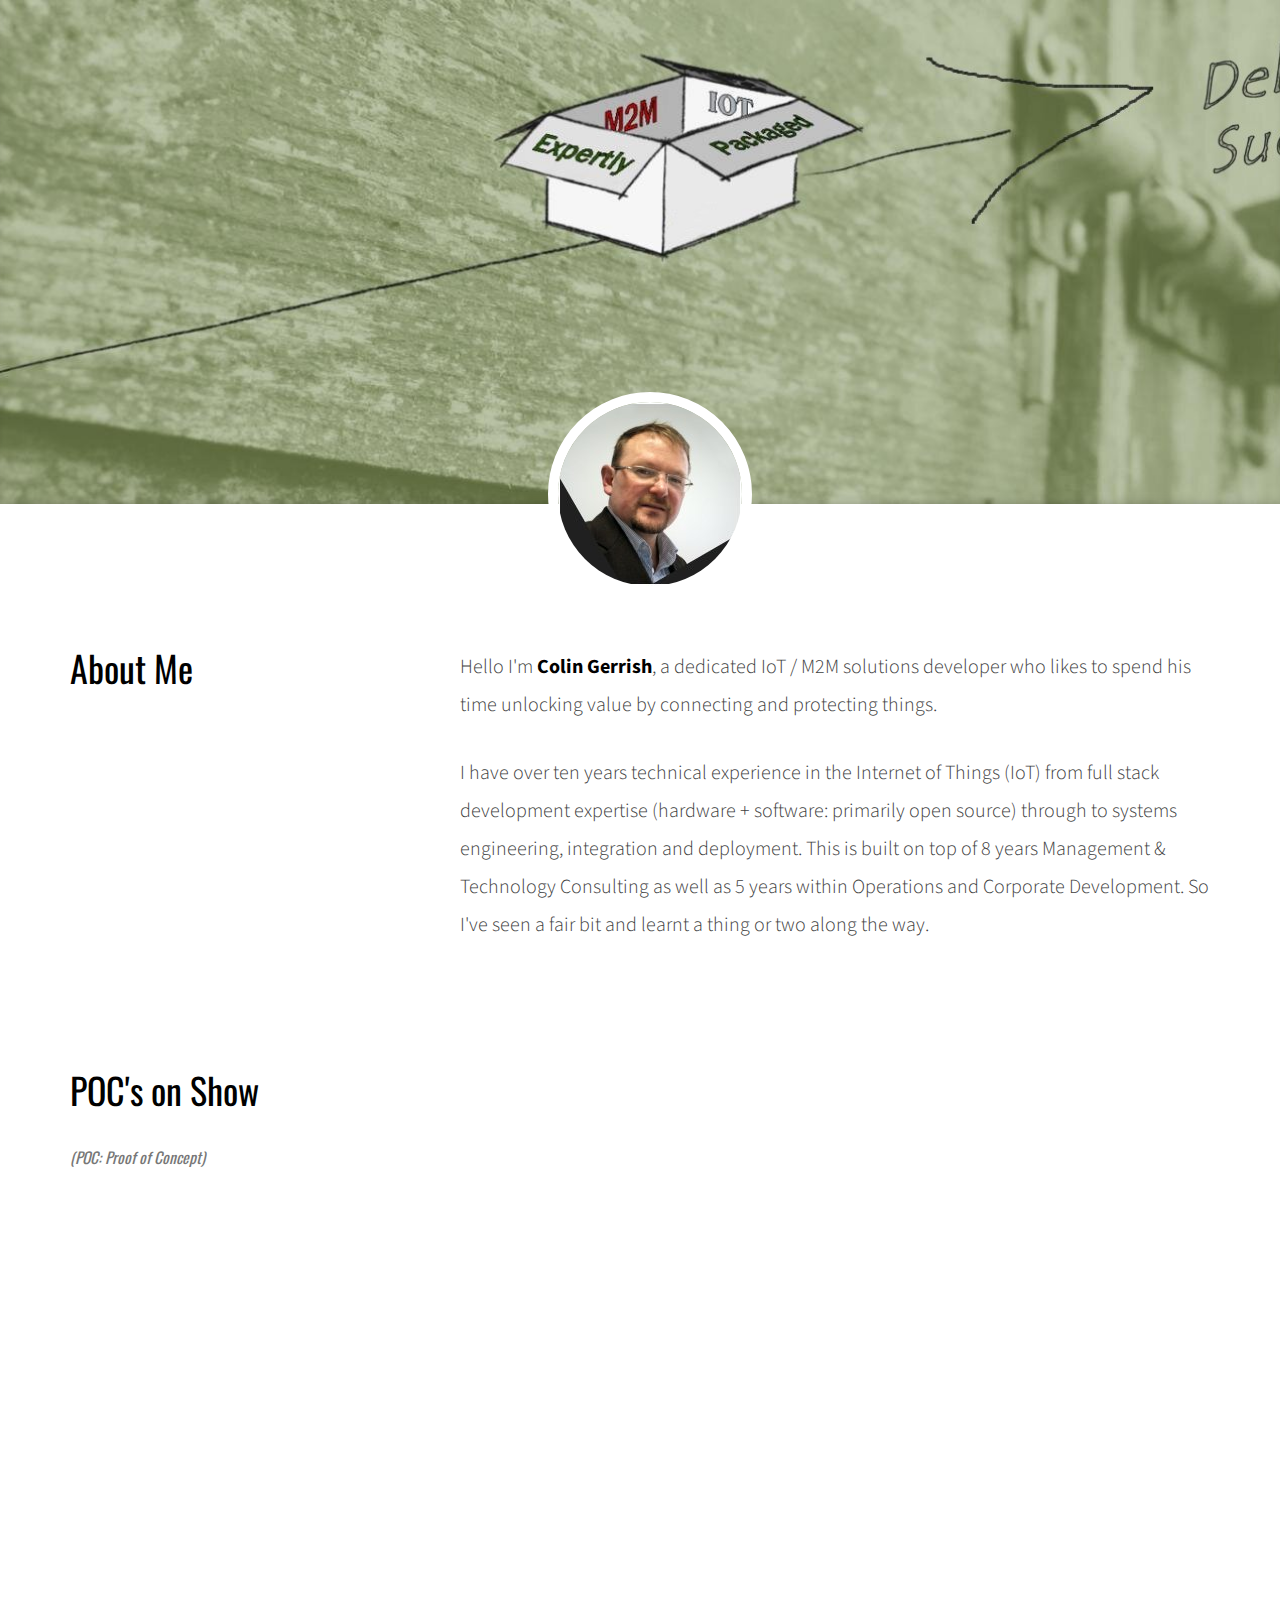
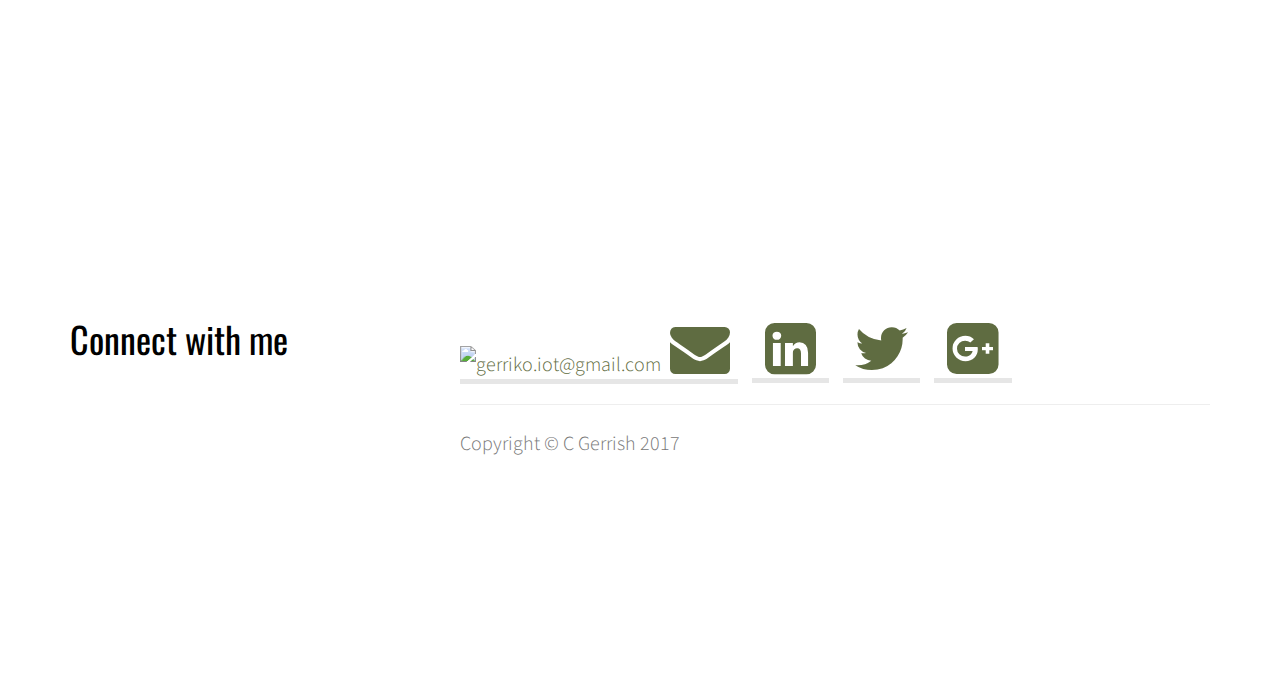
<file: index.html>
<!DOCTYPE html>
<!--[if lt IE 7]>      <html class="no-js lt-ie9 lt-ie8 lt-ie7"> <![endif]-->
<!--[if IE 7]>         <html class="no-js lt-ie9 lt-ie8"> <![endif]-->
<!--[if IE 8]>         <html class="no-js lt-ie9"> <![endif]-->
<!--[if gt IE 8]><!--> <html class="no-js"> <!--<![endif]-->
	<head>
	<meta charset="utf-8">
	<meta http-equiv="X-UA-Compatible" content="IE=edge">
	<meta name="robots" content="noodp"/>
	<title>Gerrikoio :: Customised IoT Solutions</title>
	<meta name="viewport" content="width=device-width, initial-scale=1">
	<meta name="description" content="Dedicated IoT Developer ready to create customised solutions" />
	<meta name="keywords" content="IOT, M2M, Development, POC, Fullstack, Solutions, Customised, Freelance" />
	<meta name="author" content="C Gerrish" />

	<!-- Place favicon.ico and apple-touch-icon.png in the root directory -->
	<link rel="shortcut icon" href="favicon.ico">
	<link href='https://fonts.googleapis.com/css?family=Oswald:400' rel='stylesheet' type='text/css'>
	<link href='https://fonts.googleapis.com/css?family=Mada:300' rel='stylesheet' type='text/css'>

	<link rel="stylesheet" href="css/animate.css">
	<link rel="stylesheet" href="https://maxcdn.bootstrapcdn.com/font-awesome/4.7.0/css/font-awesome.min.css">
	<link rel="stylesheet" href="https://maxcdn.bootstrapcdn.com/bootstrap/3.3.6/css/bootstrap.min.css">
	<link rel="stylesheet" href="css/style.css">
	<link rel="stylesheet" href="css/magnific-popup.css">


	<!-- Modernizr JS -->
	<script src="js/modernizr-2.6.2.min.js"></script>
	<!-- FOR IE9 below -->
	<!--[if lt IE 9]>
	<script src="js/respond.min.js"></script>
	<![endif]-->

	</head>
	<body>

	<div id="gerri-header" data-stellar-background-ratio="0.5">
		<div class="overlay"></div>
		<div class="bio-photo text-center">
			<a href="index.html"><img src="img/person_2.jpg" alt="C Gerrish"></a>
		</div>
	</div>

	<div id="gerri-main">

		<div class="gerri-section gerri-works">
			<div class="container">
				<div class="row">
					<div class="col-md-4 col-sm-4 col-xs-12 section-heading">
						<h1>About Me</h1>
					</div>
					<div class="col-md-8 col-sm-8 col-xs-12">
						<div class="row">
							<div class="col-md-12">
							<p>Hello I'm <strong>Colin Gerrish</strong>, a dedicated IoT / M2M solutions developer who likes to spend his time unlocking value by connecting and protecting things.</p>
							<p>I have over ten years technical experience in the Internet of Things (IoT) from full stack development expertise (hardware + software: primarily open source) through to systems engineering, integration and deployment.
							This is built on top of 8 years Management & Technology Consulting as well as 5 years within Operations and Corporate Development. So I've seen a fair bit and learnt a thing or two along the way.</p>
						</div>
					</div>
				</div>
			</div>
		</div>
		<!-- END About Me -->
		<div class="gerri-section">
			<div class="container">
				<div class="row">
					<div class="col-md-4 col-sm-4 col-xs-12 section-heading">
						<h1>POC's on Show</h1>
						<h3><small><em>(POC: Proof of Concept)</em></small></h3>
					</div>
					<div class="col-md-8 col-sm-8 col-xs-12">
						<div class="row">
							<div class="col-md-6 col-sm-6 col-xs-12 work animate-box">
								<a href="img/img_1.jpg" class="image-popup" title="Grovey_Slocks: Smart Door Control"><img src="img/img_1.jpg" alt="Grovey_Slocks: Smart Door Control" class="img-responsive"></a>
							</div>
							<div class="col-md-6 col-sm-6 col-xs-12 work animate-box">
								<a href="img/img_2.jpg" class="image-popup" title="Family/Friend||Foe: PIR Arm/Disarm with BLE"><img src="img/img_2.jpg" alt="Family/Friend||Foe: PIR Arm/Disarm with BLE" class="img-responsive"></a>
							</div>
							<div class="col-md-6 col-sm-6 col-xs-12 work animate-box">
								<a href="img/img_3.jpg" class="image-popup" title="GrassStix: Outdoor Grass Growing Monitor"><img src="img/img_3.jpg" alt="GrassStix: Outdoor Grass Growing Monitor" class="img-responsive"></a>
							</div>
							<div class="col-md-6 col-sm-6 col-xs-12 work animate-box">
								<a href="img/img_4.jpg" class="image-popup" title="MnM4plants: Indoor Moisture Monitoring"><img src="img/img_4.jpg" alt="MnM4plants: Indoor Moisture Monitoring" class="img-responsive"></a>
							</div>
						</div>
					</div>
				</div>
			</div>
		</div>
		<!-- END Portfolio -->
		<div class="gerri-section">
			<div class="container">
				<div class="row">
					<div class="col-md-4 col-sm-4 col-xs-12 section-heading">
						<h1>Connect with me</h1>
					</div>
					<div class="col-md-8 col-sm-8 col-xs-12">
						<ul class="list-inline">
							<li><a href="mailto:gerriko.iot@gmail.com?Subject=Hello%20again"><img alt="gerriko.iot@gmail.com"><i class="fa fa-envelope fa-fw fa-3x"></i></img></a></li>
							<li><a href="https://www.linkedin.com/in/colingerrish/" target="_blank"><i class="fa fa-linkedin-square fa-fw fa-3x"></i></a></li>
							<li><a href="https://twitter.com/GerrikoM2M" target="_blank"><i class="fa fa-twitter fa-fw fa-3x"></i></a></li>
							<li><a href="https://plus.google.com/106424743003007452801" target="_blank"><i class="fa fa-google-plus-square fa-fw fa-3x"></i></a></li>
						</ul>
						<hr class="small">
						<p class="text-muted">Copyright &copy; C Gerrish 2017</p>
				</div>
					</div>
				</div>
			</div>
		</div>
		<!-- END Connect -->
	</div>
	<script src="js/jquery.min.js"></script>
	<script src="js/jquery.easing.1.3.js"></script>
	<script src="js/bootstrap.min.js"></script>
	<script src="js/jquery.stellar.min.js"></script>
	<script src="js/jquery.waypoints.min.js"></script>
	<script src="js/jquery.magnific-popup.min.js"></script>
	<script src="js/magnific-popup-options.js"></script>
	<script src="js/main.js"></script>
	</body>
</html>
</file>
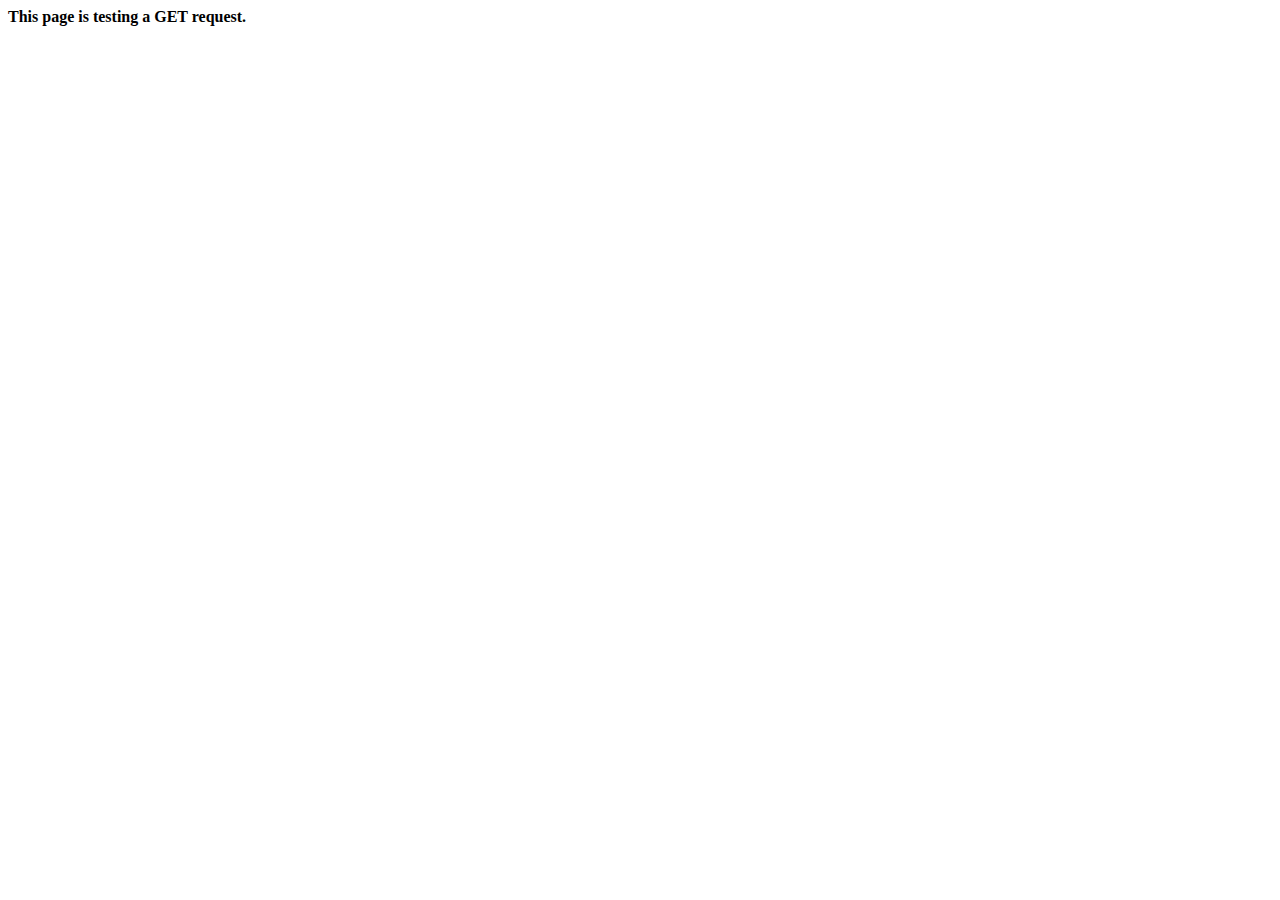
<file: ai2/index.html>
<!doctype html>
<head>
<title>Simple Test Page</title>
</head>

<body onload="processJavascript();">
<b>This page is testing a GET request.</b>

<script>
  function processJavascript() {
    const queryString = window.location.search;
    console.log(queryString);
  }
</script>

</body>
</html>
</file>
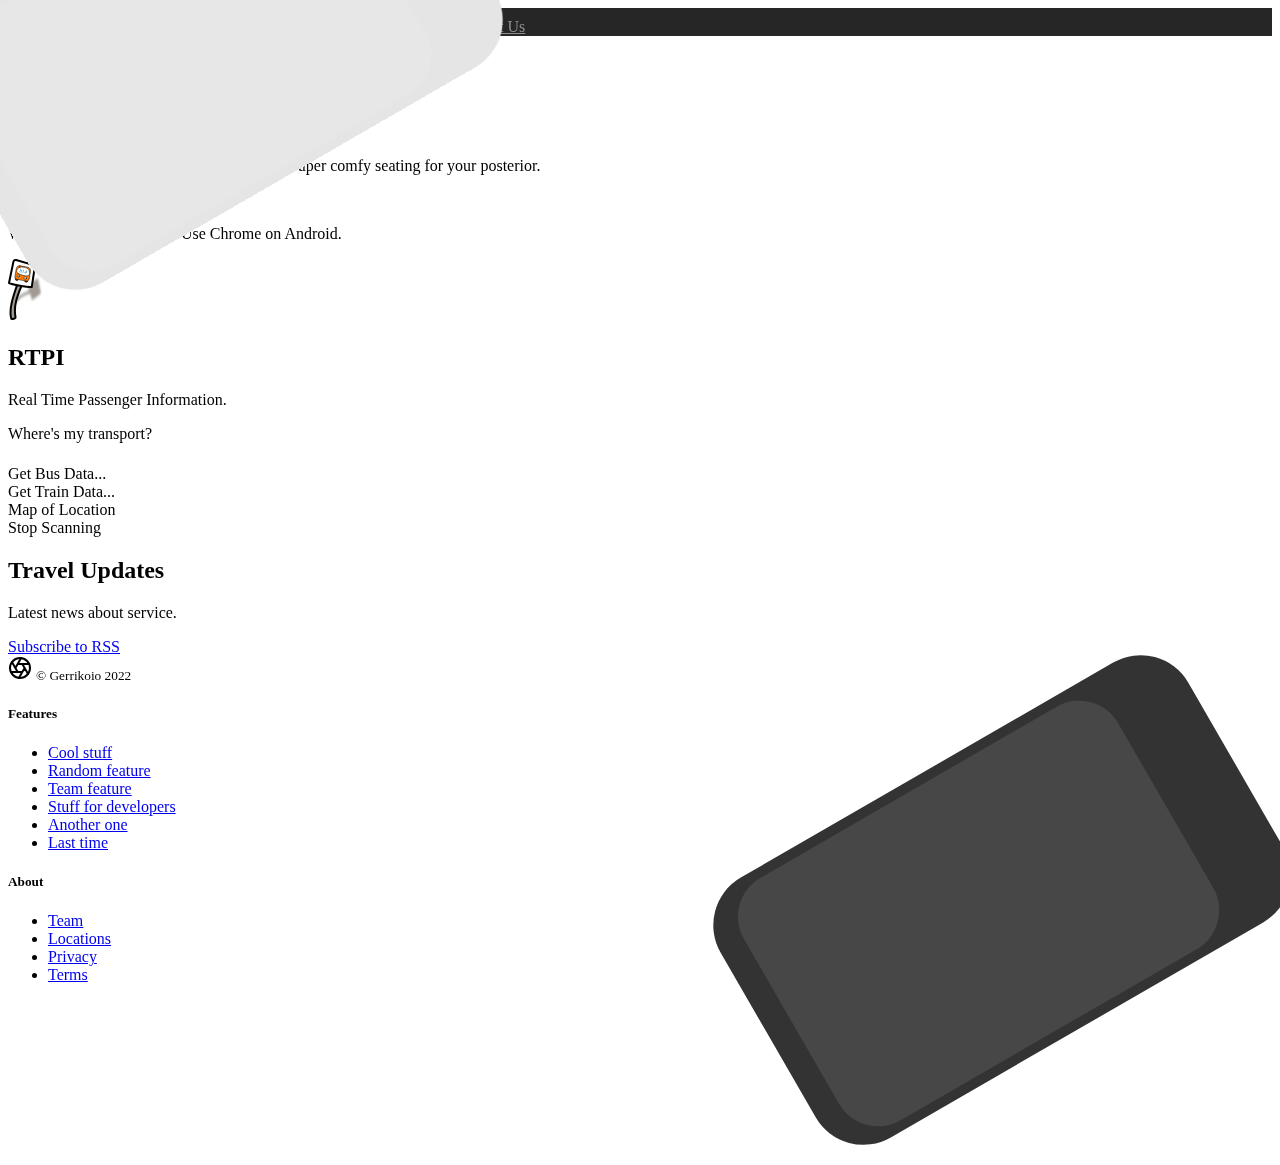
<file: webnfc/index.html>
<!doctype html>
<html lang="en">
  <head>
    <meta charset="utf-8">
    <meta name="viewport" content="width=device-width, initial-scale=1">
    <meta name="description" content="A real-time public transport arrivals demo using web nfc (proof of concept - alpha)">
    <meta name="keywords" content="Internet of Things, IoT, NFC, Geolocation, RTPI, Proof of Concept Design" />
    <meta name="author" content="C Gerrish">
    <meta name="robots" content="noodp"/>
    <title>Super Bus::Train (NFC Web Demo)</title>

    <link rel="canonical" href="https://getbootstrap.com/docs/5.2/examples/product/">

     <!-- CSS only -->
    <link href="https://cdn.jsdelivr.net/npm/bootstrap@5.2.2/dist/css/bootstrap.min.css" rel="stylesheet" integrity="sha384-Zenh87qX5JnK2Jl0vWa8Ck2rdkQ2Bzep5IDxbcnCeuOxjzrPF/et3URy9Bv1WTRi" crossorigin="anonymous">

    <style>
      .bd-placeholder-img {
        font-size: 1.125rem;
        text-anchor: middle;
        -webkit-user-select: none;
        -moz-user-select: none;
        user-select: none;
      }

      @media (min-width: 768px) {
        .bd-placeholder-img-lg {
          font-size: 3.5rem;
        }
      }

      .b-example-divider {
        height: 3rem;
        background-color: rgba(0, 0, 0, .1);
        border: solid rgba(0, 0, 0, .15);
        border-width: 1px 0;
        box-shadow: inset 0 .5em 1.5em rgba(0, 0, 0, .1), inset 0 .125em .5em rgba(0, 0, 0, .15);
      }

      .b-example-vr {
        flex-shrink: 0;
        width: 1.5rem;
        height: 100vh;
      }

      .bi {
        vertical-align: -.125em;
        fill: currentColor;
      }

      .nav-scroller {
        position: relative;
        z-index: 2;
        height: 2.75rem;
        overflow-y: hidden;
      }

      .nav-scroller .nav {
        display: flex;
        flex-wrap: nowrap;
        padding-bottom: 1rem;
        margin-top: -1px;
        overflow-x: auto;
        text-align: center;
        white-space: nowrap;
        -webkit-overflow-scrolling: touch;
      }
    </style>

    
    <!-- Custom styles for this template -->
    <link href="product.css" rel="stylesheet">
  </head>
  <body>
    <header class="site-header sticky-top py-1">
      <nav class="container d-flex flex-column flex-md-row justify-content-between">
        <a class="py-2" href="#" aria-label="Product">
          <svg xmlns="http://www.w3.org/2000/svg" width="24" height="24" fill="none" stroke="currentColor" stroke-linecap="round" stroke-linejoin="round" stroke-width="2" class="d-block mx-auto" role="img" viewBox="0 0 24 24"><title>Super Bus</title><circle cx="12" cy="12" r="10"/><path d="M14.31 8l5.74 9.94M9.69 8h11.48M7.38 12l5.74-9.94M9.69 16L3.95 6.06M14.31 16H2.83m13.79-4l-5.74 9.94"/></svg>
        </a>
        <a class="py-2 d-none d-md-inline-block" href="#">Fares and Tickets</a>
        <a class="py-2 d-none d-md-inline-block" href="#">Routes and Timetables</a>
        <a class="py-2 d-none d-md-inline-block" href="#">About Us</a>
        <a class="py-2 d-none d-md-inline-block" href="#">News Centre</a>
        <a class="py-2 d-none d-md-inline-block" href="#">Contact Us</a>
      </nav>
    </header>

    <main>
      <div class="position-relative overflow-hidden p-3 p-md-5 m-md-3 text-center bg-light">
        <div id="bus-header" class="col-md-5 p-lg-5 mx-auto my-5">
          <h1 class="display-4 fw-normal">It's Super Bus!</h1>
          <h3 class="display-5 fw-normal">(and train)</h3>
          <p class="lead fw-normal">Offering you a frequent reliable service and super comfy seating for your posterior.</p>
          <a class="btn btn-light" href="#">Just wait for it...</a>
        </div>
        <div class="product-device shadow-sm d-none d-lg-block"></div>
        <div class="product-device product-device-2 shadow-sm d-none d-lg-block"></div>
      </div>

      <div class="d-md-flex flex-md-equal w-100 my-md-3 ps-md-3">
        <div class="text-bg-dark me-md-3 pt-3 px-3 pt-md-5 px-md-5 text-center overflow-hidden">
          <p id="nfc-error" class="d-none lead">Web NFC is not available. Use Chrome on Android.</p>
          <div id="nfc-pass" class="d-none">
            <div class="my-3 py-3">
              <img src="bus-stop.svg" style="height: 100%; width: auto;" alt="...">
              <h2 class="display-5">RTPI</h2>
              <p class="lead">Real Time Passenger Information.</p>
              <a id="scan_btn" class="btn btn-lg btn-outline-light" onClick="startScanning()">Where's my transport?</a>
            </div>
            <div id="arrivals_canvas" class="d-none bg-light shadow-sm mx-auto" style="width: 94%; height: auto; border-radius: 18px 18px 0 0;">
              <div class="row align-items-start">
                <div class="col col-md-12">
                  <div class="card" style="width: 100%;">
                    <div class="card-body text-dark text-start">
                      <h5 id="arrivals_header" class="card-title"></h5>
                      <p id="arrivals_data" class="card-text"></p>
                    </div>
                  </div>
                </div>
              </div>   
              <div class="row align-items-start">
                <div id="bus_btn" class="d-none my-2 py-2">
                  <a class="btn btn-success" onClick="getBusData()">Get Bus Data...</a>
                </div>
                <div id="train_btn" class="d-none my-2 py-2">
                  <a class="btn btn-primary" onClick="getTrainData()">Get Train Data...</a>
                </div>
                <div id="map_btn" class="d-none">
                  <a class="btn btn-secondary" onClick="getMapData()">Map of Location</a>
                </div>
                <div id="stop_btn" class="d-none my-2 py-2">
                  <a class="btn btn-danger" onClick="stopScan()">Stop Scanning</a>
                </div>
              </div>
            </div>
          </div>
        </div>
        <div class="bg-light me-md-3 pt-3 px-3 pt-md-5 px-md-5 text-center overflow-hidden">
          <div class="my-3 p-3">
            <h2 class="display-5">Travel Updates</h2>
            <p class="lead">Latest news about service.</p>
            <a class="btn btn-lg btn-outline-dark" href="#">Subscribe to RSS</a>
          </div>
          <div class="bg-dark shadow-sm mx-auto" style="width: 94%; height: auto; border-radius: 18px 18px 0 0;">
          </div>
        </div>
      </div>
    </main>

  <footer class="container py-5">
    <div class="row">
      <div class="col-12 col-md">
        <svg xmlns="http://www.w3.org/2000/svg" width="24" height="24" fill="none" stroke="currentColor" stroke-linecap="round" stroke-linejoin="round" stroke-width="2" class="d-block mb-2" role="img" viewBox="0 0 24 24"><title>Product</title><circle cx="12" cy="12" r="10"/><path d="M14.31 8l5.74 9.94M9.69 8h11.48M7.38 12l5.74-9.94M9.69 16L3.95 6.06M14.31 16H2.83m13.79-4l-5.74 9.94"/></svg>
        <small class="d-block mb-3 text-muted">&copy; Gerrikoio 2022</small>
      </div>
      <div class="col-6 col-md">
        <h5>Features</h5>
        <ul class="list-unstyled text-small">
          <li><a class="link-secondary" href="#">Cool stuff</a></li>
          <li><a class="link-secondary" href="#">Random feature</a></li>
          <li><a class="link-secondary" href="#">Team feature</a></li>
          <li><a class="link-secondary" href="#">Stuff for developers</a></li>
          <li><a class="link-secondary" href="#">Another one</a></li>
          <li><a class="link-secondary" href="#">Last time</a></li>
        </ul>
      </div>
      <div class="col-6 col-md">
        <h5>About</h5>
        <ul class="list-unstyled text-small">
          <li><a class="link-secondary" href="#">Team</a></li>
          <li><a class="link-secondary" href="#">Locations</a></li>
          <li><a class="link-secondary" href="#">Privacy</a></li>
          <li><a class="link-secondary" href="#">Terms</a></li>
        </ul>
      </div>
    </div>
  </footer>
    <script src="https://ajax.googleapis.com/ajax/libs/jquery/3.6.0/jquery.min.js"></script>
    <script src="https://cdn.jsdelivr.net/npm/bootstrap@5.2.2/dist/js/bootstrap.min.js" integrity="sha384-IDwe1+LCz02ROU9k972gdyvl+AESN10+x7tBKgc9I5HFtuNz0wWnPclzo6p9vxnk" crossorigin="anonymous"></script>
    <script src="arrivals.js"></script>  
  </body>
</html>
</file>
<file: css/style.css>
html, body {
  overflow-x: hidden;
}

body {
  font-family: "Mada";
  font-weight: 300;
  font-size: 20px;
  line-height: 1.9;
  color: #404040;
  background: #fff;
  position: relative;
}

a {
  color: #5F6C41;
  position: relative;
  -webkit-transition: 0.3s;
  -o-transition: 0.3s;
  transition: 0.3s;
  display: -moz-inline-stack;
  display: inline-block;
  zoom: 1;
  *display: inline;
}
a:after {
  bottom: 0;
  left: 0;
  position: absolute;
  height: 5px;
  width: 100%;
  z-index: -1;
  content: "";
  background: #e6e6e6;
  -webkit-transition: 0.3s;
  -o-transition: 0.3s;
  transition: 0.3s;
}
a:hover, a:active, a:focus {
  color: #000;
  text-decoration: none !important;
}
a:hover:after, a:active:after, a:focus:after {
  bottom: 0;
  left: 0;
  position: absolute;
  height: 100%;
  width: 100%;
  z-index: -1;
  content: "";
}

p {
  margin-bottom: 30px;
  margin-top: 0;
  padding-top: 0;
}

h1, h2, h3, h4, h5, h6, figure {
  color: #000;
  font-family: "Oswald";
  font-weight: 400;
  margin: 0 0 30px 0;
}

::-webkit-selection {
  color: #fff;
  background: #5F6C41;
}

::-moz-selection {
  color: #fff;
  background: #5F6C41;
}

::selection {
  color: #fff;
  background: #5F6C41;
}

#gerri-header {
  background-image: url(../img/1500x500.jpg);
  background-repeat: no-repeat;
  background-size: cover;
  background-attached: fixed;
  height: 504px;
  width: 100%;
  position: relative;
  z-index: 2;
  -webkit-box-shadow: inset 0px -5px 11px -6px rgba(0, 0, 0, 0.25);
  -moz-box-shadow: inset 0px -5px 11px -6px rgba(0, 0, 0, 0.25);
  box-shadow: inset 0px -5px 11px -6px rgba(0, 0, 0, 0.25);
}
@media screen and (max-width: 768px) {
  #gerri-header {
    background-image: url(../img/900x500.jpg);
    height: 300px;
  }
}
#gerri-header .overlay {
  position: absolute;
  top: 0;
  left: 0;
  right: 0;
  bottom: 0;
  z-index: 3;
  background: transparent;
}
#gerri-header .bio-photo {
  z-index: 20;
  position: absolute;
  bottom: 0;
  margin-bottom: -92px;
  left: 50%;
  margin-left: -92px;
}
#gerri-header .bio-photo img {
  -webkit-border-radius: 50%;
  -moz-border-radius: 50%;
  -ms-border-radius: 50%;
  border-radius: 50%;
  border: 10px solid #fff;
}
#gerri-header .bio-photo a:after {
  display: none !important;
}

#gerri-main {
  padding-top: 2.4em;
  overflow-y: scroll;
}

#gerri-main .section-heading h2 {
  text-transform: uppercase;
  letter-spacing: .05em;
  font-size: 16px;
  color: #000;
}
#gerri-main strong {
  color: #000;
}

.gerri-section {
  padding: 4.8em 0;
}

.gerri-works .work {
  margin-bottom: 30px;
  float: left;
}
.gerri-works .work > a {
  position: relative;
  overflow: hidden;
  display: block;
  outline: none !important;
}
.gerri-works .work > a:after {
  display: none !important;
}
.gerri-works .work > a img {
  -webkit-transition: 0.5s;
  -o-transition: 0.5s;
  transition: 0.5s;
}
.gerri-works .work > a:hover img {
  -webkit-transform: scale(1.2);
  -moz-transform: scale(1.2);
  -ms-transform: scale(1.2);
  -o-transform: scale(1.2);
  transform: scale(1.2);
}

#footer {
  padding: 7em 0;
  background: #262626;
  color: #666666;
}
#footer a {
  color: #f9d623;
}
#footer .gerri-social {
  margin: 0;
  padding: 0;
}
#footer .gerri-social li {
  margin: 0;
  padding: 0;
  list-style: none;
  display: -moz-inline-stack;
  display: inline-block;
  zoom: 1;
  *display: inline;
}
#footer .gerri-social li a {
  padding: 20px;
  color: #f9d623;
}
#footer .gerri-social li a i {
  font-size: 30px;
}
#footer .gerri-social li a:hover, #footer .gerri-social li a:focus, #footer .gerri-social li a:active {
  text-decoration: none;
  color: #fff;
}
#footer .copyright em {
  display: block;
  font-style: normal;
}

#features {
  padding: 7em 0;
}
#features .feature-center {
  text-align: center;
  float: left;
  width: 100%;
}
@media screen and (max-width: 992px) {
  #features .feature-center {
    margin-bottom: 30px;
  }
}
#features .feature-center .icon {
  width: 90px;
  height: 90px;
  background: #f9d623;
  border: 4px solid rgba(0, 0, 0, 0.07);
  display: table;
  text-align: center;
  margin: 0 auto 20px auto;
  -webkit-border-radius: 10px;
  -moz-border-radius: 10px;
  -ms-border-radius: 10px;
  border-radius: 10px;
}
#features .feature-center .icon i {
  display: table-cell;
  vertical-align: middle;
  height: 90px;
  font-size: 40px;
  line-height: 40px;
  color: #fff;
}
#features .feature-center p, #features .feature-center h3 {
  margin-bottom: 10px;
}
#features .feature-center h3 {
  text-transform: uppercase;
  font-size: 16px;
  color: #000;
}
#features .feature-center p {
  color: #a6a6a6;
}

.owl-carousel .owl-controls .owl-dot span {
  background: #e6e6e6;
}
.owl-carousel .owl-controls .owl-dot span:hover, .owl-carousel .owl-controls .owl-dot span:focus {
  background: #cccccc;
}
.owl-carousel .owl-controls .owl-dot:hover span, .owl-carousel .owl-controls .owl-dot:focus span {
  background: #cccccc;
}
.owl-carousel .owl-controls .owl-dot.active span {
  background: none !important;
  border: 2px solid #5F6C41;
}

.btn {
  margin-right: 4px;
  margin-bottom: 4px;
  font-family: "Mada";
  font-size: 16px;
  font-weight: 400;
  -webkit-border-radius: 0px;
  -moz-border-radius: 0px;
  -ms-border-radius: 0px;
  border-radius: 0px;
  -webkit-transition: 0.5s;
  -o-transition: 0.5s;
  transition: 0.5s;
  padding: 12px 20px;
}
.btn.btn-md {
  padding: 4px 20px !important;
}
.btn.btn-lg {
  padding: 18px 36px !important;
}
.btn:hover, .btn:active, .btn:focus {
  box-shadow: none !important;
  outline: none !important;
}

.btn-primary {
  background: #5F6C41;
  color: #fff;
  border: 2px solid #5F6C41;
}
.btn-primary:hover, .btn-primary:focus, .btn-primary:active {
  background: #5F6C41 !important;
  border-color: #5F6C41 !important;
}
.btn-primary.btn-outline {
  background: transparent;
  color: #5F6C41;
  border: 2px solid #5F6C41;
}
.btn-primary.btn-outline:hover, .btn-primary.btn-outline:focus, .btn-primary.btn-outline:active {
  background: #5F6C41;
  color: #fff;
}

.btn-success {
  background: #5cb85c;
  color: #fff;
  border: 2px solid #5cb85c;
}
.btn-success:hover, .btn-success:focus, .btn-success:active {
  background: #4cae4c !important;
  border-color: #4cae4c !important;
}
.btn-success.btn-outline {
  background: transparent;
  color: #5cb85c;
  border: 2px solid #5cb85c;
}
.btn-success.btn-outline:hover, .btn-success.btn-outline:focus, .btn-success.btn-outline:active {
  background: #5cb85c;
  color: #fff;
}

.btn-info {
  background: #5bc0de;
  color: #fff;
  border: 2px solid #5bc0de;
}
.btn-info:hover, .btn-info:focus, .btn-info:active {
  background: #46b8da !important;
  border-color: #46b8da !important;
}
.btn-info.btn-outline {
  background: transparent;
  color: #5bc0de;
  border: 2px solid #5bc0de;
}
.btn-info.btn-outline:hover, .btn-info.btn-outline:focus, .btn-info.btn-outline:active {
  background: #5bc0de;
  color: #fff;
}

.btn-warning {
  background: #f0ad4e;
  color: #fff;
  border: 2px solid #f0ad4e;
}
.btn-warning:hover, .btn-warning:focus, .btn-warning:active {
  background: #eea236 !important;
  border-color: #eea236 !important;
}
.btn-warning.btn-outline {
  background: transparent;
  color: #f0ad4e;
  border: 2px solid #f0ad4e;
}
.btn-warning.btn-outline:hover, .btn-warning.btn-outline:focus, .btn-warning.btn-outline:active {
  background: #f0ad4e;
  color: #fff;
}

.btn-danger {
  background: #d9534f;
  color: #fff;
  border: 2px solid #d9534f;
}
.btn-danger:hover, .btn-danger:focus, .btn-danger:active {
  background: #d43f3a !important;
  border-color: #d43f3a !important;
}
.btn-danger.btn-outline {
  background: transparent;
  color: #d9534f;
  border: 2px solid #d9534f;
}
.btn-danger.btn-outline:hover, .btn-danger.btn-outline:focus, .btn-danger.btn-outline:active {
  background: #d9534f;
  color: #fff;
}

.btn-outline {
  background: none;
  border: 2px solid gray;
  font-size: 16px;
  -webkit-transition: 0.3s;
  -o-transition: 0.3s;
  transition: 0.3s;
}
.btn-outline:hover, .btn-outline:focus, .btn-outline:active {
  box-shadow: none;
}

.btn.with-arrow {
  position: relative;
  -webkit-transition: 0.3s;
  -o-transition: 0.3s;
  transition: 0.3s;
}
.btn.with-arrow i {
  visibility: hidden;
  opacity: 0;
  position: absolute;
  right: 0px;
  top: 50%;
  margin-top: -8px;
  -webkit-transition: 0.2s;
  -o-transition: 0.2s;
  transition: 0.2s;
}
.btn.with-arrow:hover {
  padding-right: 50px;
}
.btn.with-arrow:hover i {
  color: #fff;
  right: 18px;
  visibility: visible;
  opacity: 1;
}

.form-control {
  box-shadow: none;
  background: transparent;
  border: 2px solid rgba(0, 0, 0, 0.1);
  height: 54px;
  font-size: 18px;
  font-weight: 300;
  -webkit-border-radius: 0px;
  -moz-border-radius: 0px;
  -ms-border-radius: 0px;
  border-radius: 0px;
}
.form-control:active, .form-control:focus {
  outline: none;
  box-shadow: none;
  border-color: #5F6C41;
}

textarea.form-control {
  height: inherit !important;
}

.row-pb-md {
  padding-bottom: 6em;
}

.js .animate-box {
  opacity: 0;
}

/*# sourceMappingURL=style.css.map */
</file>
<file: webnfc/product.css>
.container {
  max-width: 960px;
}

/*
 * Custom translucent site header
 */

.site-header {
  background-color: rgba(0, 0, 0, .85);
  -webkit-backdrop-filter: saturate(180%) blur(20px);
  backdrop-filter: saturate(180%) blur(20px);
}
.site-header a {
  color: #8e8e8e;
  transition: color .15s ease-in-out;
}
.site-header a:hover {
  color: #fff;
  text-decoration: none;
}

/*
 * Dummy devices (replace them with your own or something else entirely!)
 */

.product-device {
  position: absolute;
  right: 10%;
  bottom: -30%;
  width: 300px;
  height: 540px;
  background-color: #333;
  border-radius: 55px;
  transform: rotate(60deg);
}

.product-device::before {
  position: absolute;
  top: 15%;
  right: 10px;
  bottom: 5%;
  left: 10px;
  content: "";
  background-color: rgba(255, 255, 255, .1);
  border-radius: 45px;
}

.product-device-2 {
  top: -25%;
  right: auto;
  bottom: 0;
  left: 5%;
  background-color: #e5e5e5;
}


/*
 * Extra utilities
 */

.flex-equal > * {
  flex: 1;
}
@media (min-width: 768px) {
  .flex-md-equal > * {
    flex: 1;
  }
}
</file>
